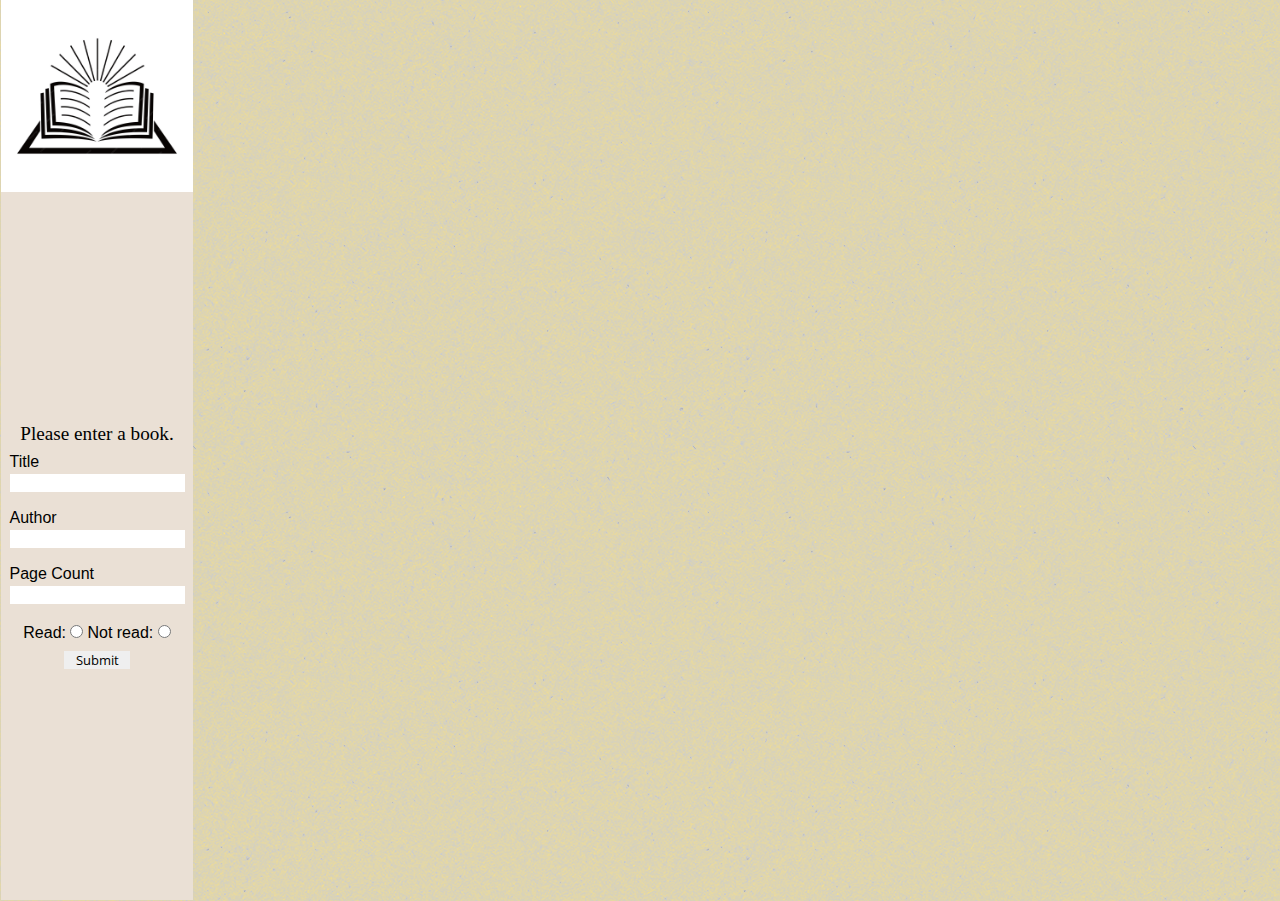
<file: library-project/index.html>
<!DOCTYPE html>
<!--[if lt IE 7]>      <html class="no-js lt-ie9 lt-ie8 lt-ie7"> <![endif]-->
<!--[if IE 7]>         <html class="no-js lt-ie9 lt-ie8"> <![endif]-->
<!--[if IE 8]>         <html class="no-js lt-ie9"> <![endif]-->
<!--[if gt IE 8]>      <html class="no-js"> <!--<![endif]-->
<html>
    <head>
        <meta charset="utf-8">
        <meta http-equiv="X-UA-Compatible" content="IE=edge">
        <title></title>
        <meta name="description" content="">
        <meta name="viewport" content="width=device-width, initial-scale=1">
        <link rel="stylesheet" href="index.css">
    </head>
    <body>
        <!--[if lt IE 7]>
            <p class="browsehappy">You are using an <strong>outdated</strong> browser. Please <a href="#">upgrade your browser</a> to improve your experience.</p>
        <![endif]-->
        
        <script src="index.js" async defer></script>

       <div class="centre">
        <img class="centre__logo" src="./assets/book-logo-template-design-education-icon-sign-symbol_752732-614.jpg" alt="open_book">
        <form class="bookSubmit">
                <p>
                    Please enter a book.
                </p>
                <div>
                    <label for="title">Title</label>
                    <input type="text" id="tite" name="title">
                </div>
                <div>
                    <label for="author">Author</label>
                    <input type="text" id="author" name="author">
                </div>
                <div>
                    <label for="pageCount">Page Count</label>
                    <input type="tel" id="pageCount" name="pageCount">
                </div>
                <div class="radios">
                    <label for="read">Read: </label>
                    <input type="radio" id="read" name="read" value="Read">
                    <label for="notRead">Not read: </label>
                    <input type="radio" id="notRead" name="read" value="Not read">
                    
                </div>

                <button class="bookSubmit__submitButton"type="button">Submit</button>
        </form>
           
        </div>

        <div class="displayArea">
           
        </div>

    </body>
</html>
</file>
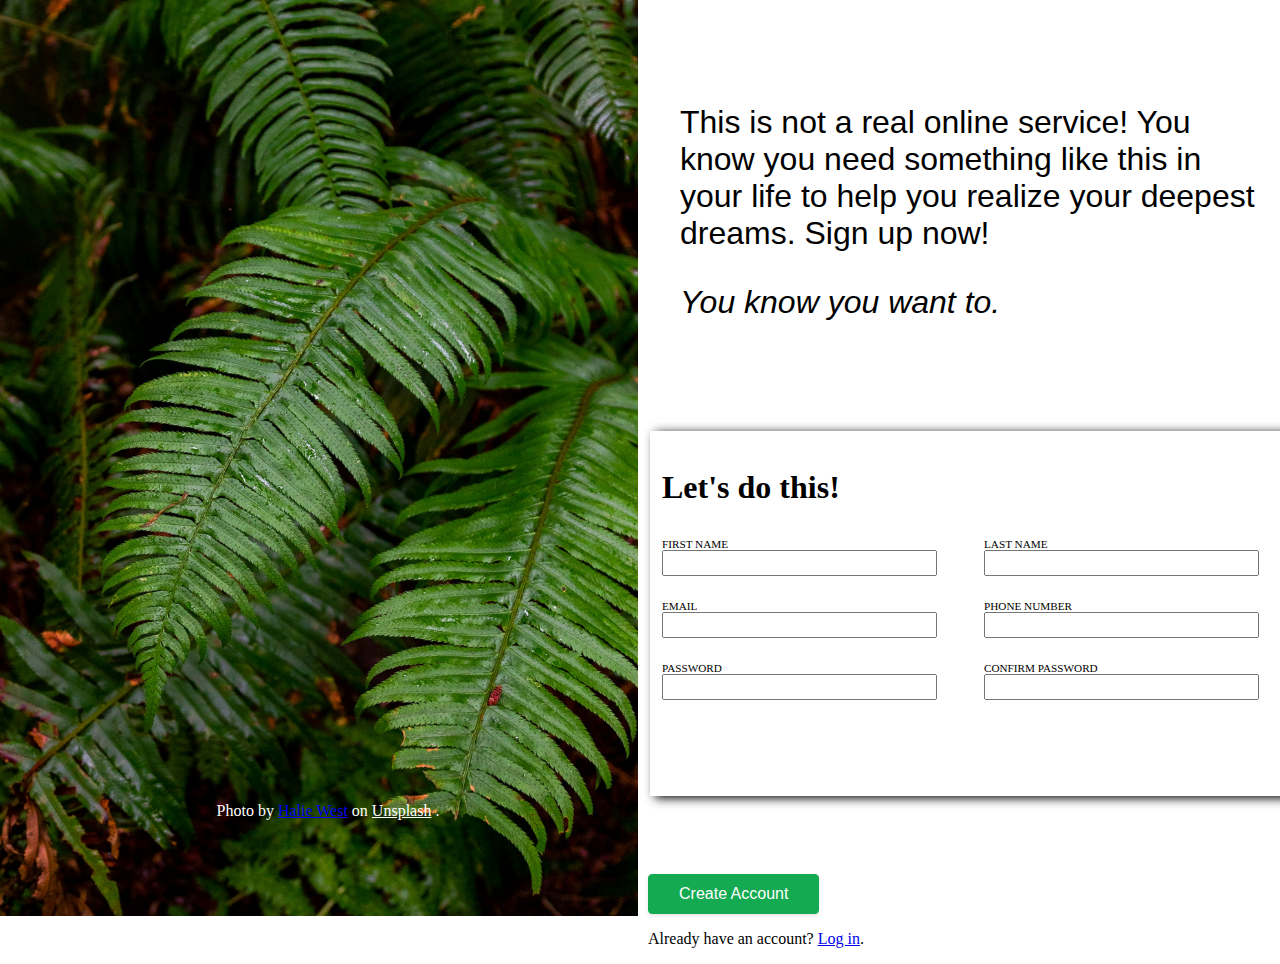
<file: signup-form/index.html>
<!DOCTYPE html>
<!--[if lt IE 7]>      <html class="no-js lt-ie9 lt-ie8 lt-ie7"> <![endif]-->
<!--[if IE 7]>         <html class="no-js lt-ie9 lt-ie8"> <![endif]-->
<!--[if IE 8]>         <html class="no-js lt-ie9"> <![endif]-->
<!--[if gt IE 8]>      <html class="no-js"> <!--<![endif]-->
<html>
    <head>
        <meta charset="utf-8">
        <meta http-equiv="X-UA-Compatible" content="IE=edge">
        <title></title>
        <meta name="description" content="">
        <meta name="viewport" content="width=device-width, initial-scale=1">
        <link rel="stylesheet" href="index.css">
    </head>
    <body>
        <!--[if lt IE 7]>
            <p class="browsehappy">You are using an <strong>outdated</strong> browser. Please <a href="#">upgrade your browser</a> to improve your experience.</p>
        <![endif]-->
        
        <div class="background-picture-wrapper">
            <img src="halie-west-25xggax4bSA-unsplash.jpg" class="background-picture" alt="Beautiful green plants.">
            <div class="background-picture-attribution">
                Photo by 
                <a class="background-picture-author" href="https://unsplash.com/@haliewestphoto">Halie West</a>
                on 
                <a class="background-picture-imglink" href="https://unsplash.com/photos/green-leaf-plant-in-close-up-photography-25xggax4bSA">Unsplash</a>
                .
            </div>
        </div>
        
        <div class="signup">
            <header class="signup-header">
                This is not a real online service! You know you need something like
                this in your life to help you realize your deepest dreams. 
                Sign up now!
                <p> You know you want to.</p>
            </header>
            <form class="signup-login">
                <fieldset class="inputs">
                    <p class="my-legend">Let's do this!</p>
                    <div>
                        <label for="first_name">FIRST NAME</label>
                        <input type="text" id="first_name" name="first_name">
                    </div> 
                    <div>
                        <label for="last_name"> LAST NAME</label>
                        <input type="text" id="last_name" name="last_name">
                    </div>
                    <div>
                        <label for="email">EMAIL</label>
                        <input type="email" id="email" name="email">
                    </div>
                    <div>
                        <label for="phone_enumber">PHONE NUMBER</label>
                        <input type="tel" id="phone_number" name="phone_number">
                    </div>
                    <div>
                        <label for="password">PASSWORD</label>
                        <input type="password" id="password" name="password">
                    </div>
                    <div>
                        <label for="confirm_password">CONFIRM PASSWORD</label>
                        <input type="text" id="confirm_password" name="confirm_password">
                    </div> 
                </fieldset>
            </form>
        
        <div class="bottom-button">
            <button class="submit-button" type="submit">Create Account</button>
            <p>Already have an account? <a href="google.com">Log in</a>.</p>
           
        </div>
        </div>
    </body>
</html>
</file>
<file: library-project/index.css>
@font-face {
    font-family: "Library-font";
    src: url(./assets/Open_Sans/OpenSans-VariableFont_wdth\,wght.ttf);
}
* {
    margin: 0;
    padding: 0;
    border: 0;
    font-family: "Library-font",Bahnschrift, 'DIN Alternate', 'Franklin Gothic Medium', 'Nimbus Sans Narrow', sans-serif-condensed, sans-serif;
    font-weight: normal;
}

body {
    height: 100vh;
    display: flex;
    flex-direction: row;
    justify-content: center;
    align-items: center;
    background-image: url(./assets/textured-paper.png);
    background-color: #ffe682;
}

div.centre {
    display: flex;
    flex-direction: column;
    flex: 1;
    padding: 1px;
    justify-content: space-evenly;
    width: 15%;
    height: 100%;
    
}
.centre__logo {
    background-color: rgb(234,224,213);
}
.bookSubmit {
    overflow: scroll;
    flex: 1;
    display: flex;
    flex-direction: column;
    background-color: rgb(234,224,213);
    padding: 5%;
    height: 100%;
    justify-content: center;
    align-items: center;
}
.bookSubmit > p {
    font-family: Arial, Helvetica, sans-serif, "Library-font";
}
.bookSubmit div {
    padding: 0.5em;
}

.bookSubmit button {
    width: 5em;
}

.bookSubmit p {
    font-size: larger;
    font-family: 'Times New Roman', Times, serif;
}
.centre label {
    display: block;
    font-family:'Gill Sans', 'Gill Sans MT', Calibri, 'Trebuchet MS', sans-serif
}

.displayArea {
    display: grid;
    grid-template-columns: repeat(4, 15%);
    gap: 7em;
    height: 100%;
    width: 85%;
  
}

.radios input {
    display: inline-block;
}
.radios label {
    display: inline;
}

.card {
    /* Add shadows to create the "card" effect */
    box-shadow: 0 4px 8px 0 rgba(0,0,0,0.2);
    transition: 0.3s;
    display: inline-block;
    width: 17em;
    height: 23em;
    display: flex;
    flex-direction: column;
    justify-content: center;
    align-items: center;
  }
  .card::before {
    content: "close";
    background-color: black;
 
  }
  /* On mouse-over, add a deeper shadow */
  .card:hover {
    box-shadow: 0 8px 16px 0 rgba(0,0,0,0.2);
  }
  
  /* Add some padding inside the card container */
  .cardTitle {
    height: 25%;
    width: 89%;
  }
  .container {
    display: inline-block;
    background-color: grey;
    width: 89%;
    height: 65%;
    border: 1px solid black;
  }
</file>
<file: signup-form/index.css>
/* CSS */
.submit-button {
  background-color: #13aa52;
  border: 1px solid #13aa52;
  border-radius: 4px;
  box-shadow: rgba(0, 0, 0, .1) 0 2px 4px 0;
  box-sizing: border-box;
  color: #fff;
  cursor: pointer;
  font-family: "Akzidenz Grotesk BQ Medium", -apple-system, BlinkMacSystemFont, sans-serif;
  font-size: 16px;
  font-weight: 400;
  outline: none;
  outline: 0;
  padding: 10px 25px;
  text-align: center;
  transform: translateY(0);
  transition: transform 150ms, box-shadow 150ms;
  user-select: none;
  -webkit-user-select: none;
  touch-action: manipulation;
}

.submit-button:hover {
  box-shadow: rgba(0, 0, 0, .15) 0 3px 9px 0;
  transform: translateY(-2px);
}

@media (min-width: 768px) {
  .submit-button {
    padding: 10px 30px;
  }
}

body {
    display: flex;
    flex-direction: row;
    width: 100vw;
    height: 100vh;
    overflow: hidden;

}

div.signup {
    flex: 1;
    display: flex;
    flex-direction: column;
    justify-content: initial;
    & .signup-header {
        flex: 1;
        font-family:'Gill Sans', 'Gill Sans MT', Calibri, 'Trebuchet MS', sans-serif;
        padding-left: 5%;
        padding-right: 5%;
        padding-top: 15%;
        font-weight: 300;
        font-size: 2em;

        & p {
            font-style: italic;
        }
    }
    & form.signup-login {
        flex: 1;
        display: flex;
        flex-direction: column;
        justify-content: center;
        & fieldset.inputs {
            height: 100%;
            display: grid;
            column-gap: 2em;
            grid-template-rows: repeat(5, 1fr);
            grid-template-columns: repeat(2, 1fr);

            box-shadow: 5px 2px 10px 0px black;
            box-sizing: border-box;
            height: 70%;
            border: 0;
            & .my-legend { 
                grid-row: 1;
                grid-column: 1/3;
                font-weight: 900;
                font-size: 2em;
                
            }
            & div {
                height: 70%;
                & label {
                    display: block;
                    font-size: 0.7em;
                }
                & input {
                    width: 20em;
                    height: 1.5em;
                }
            }
            
                
                
            }
            
        }
    }
    & .bottom-button {
        flex: 1;
    }



div.background-picture-wrapper {

    flex: 1;
    & .background-picture-attribution {
        position:relative;
        color: white;
        top: -8rem;
        text-align: center;
    }

    & .background-picture {
        width: 100%;
        height: 102%;
        position: relative;
        top: -10px;
        left: -10px;
    }

    & .background-picture-author:visited {
        color:white;
    }

    & .background-picture-imglink:link {
        color:white;
    }
}
</file>
